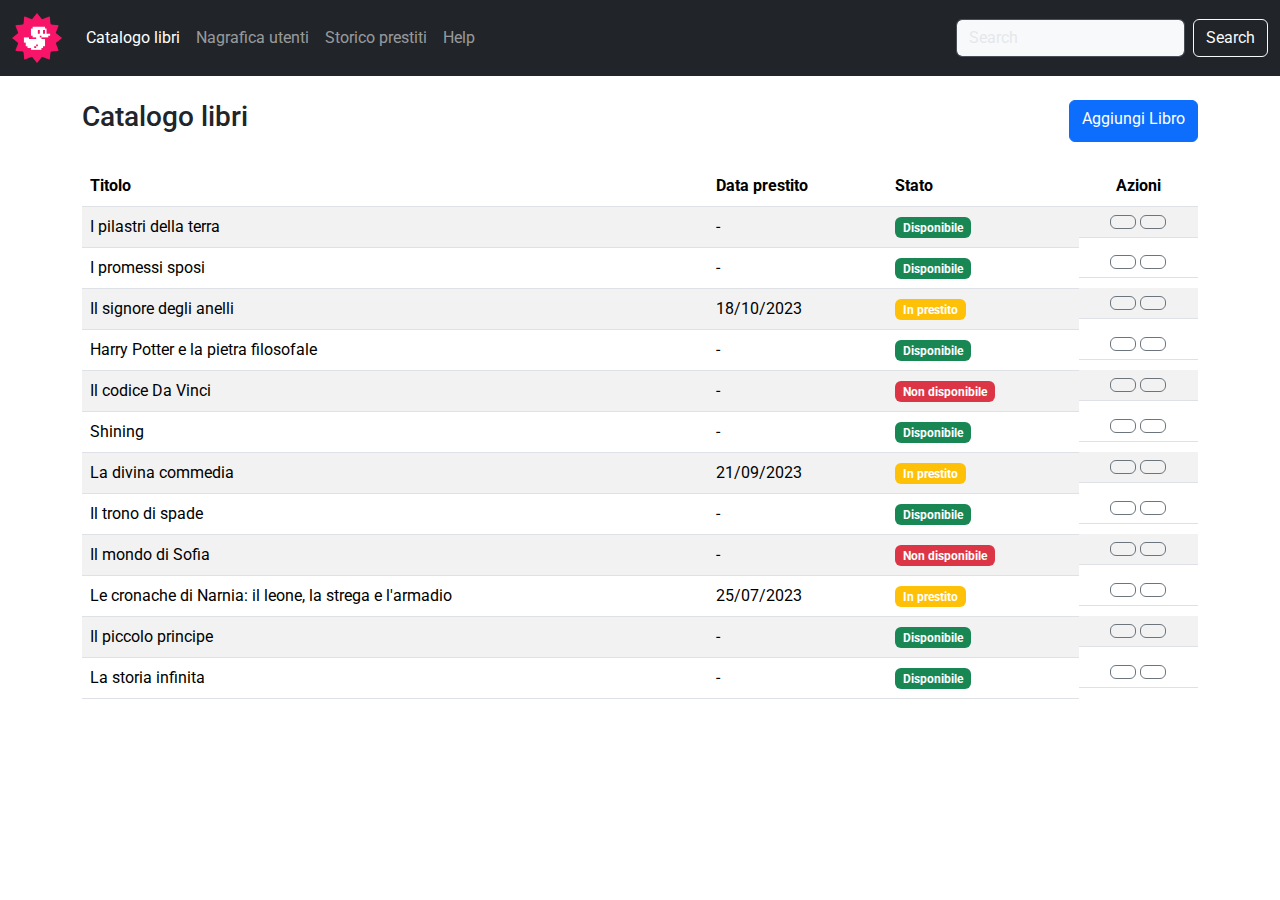
<file: index.html>
<!DOCTYPE html>
<html lang="en">
<head>
    <meta charset="UTF-8">
    <meta name="viewport" content="width=device-width, initial-scale=1.0">
    <!-- font -->
    <link rel="preconnect" href="https://fonts.googleapis.com">
    <link rel="preconnect" href="https://fonts.gstatic.com" crossorigin>
    <link href="https://fonts.googleapis.com/css2?family=Roboto:wght@400;700&display=swap" rel="stylesheet">
    <!-- font awesome -->
    <link rel="stylesheet" href="https://cdnjs.cloudflare.com/ajax/libs/font-awesome/6.6.0/css/all.min.css" integrity="sha512-Kc323vGBEqzTmouAECnVceyQqyqdsSiqLQISBL29aUW4U/M7pSPA/gEUZQqv1cwx4OnYxTxve5UMg5GT6L4JJg==" crossorigin="anonymous" referrerpolicy="no-referrer" />
    <!-- Bootstrap css -->
    <link rel="stylesheet" href="https://cdnjs.cloudflare.com/ajax/libs/bootstrap/5.3.3/css/bootstrap.min.css" integrity="sha512-jnSuA4Ss2PkkikSOLtYs8BlYIeeIK1h99ty4YfvRPAlzr377vr3CXDb7sb7eEEBYjDtcYj+AjBH3FLv5uSJuXg==" crossorigin="anonymous" referrerpolicy="no-referrer" />
    <!-- My css -->
    <link rel="stylesheet" href="./css/style.css">
    <title>Bootstrap Dashboard</title>
</head>
<body>
    <header>
        <nav class="navbar navbar-expand-lg bg-dark" data-bs-theme="dark">
            <div class="container-fluid">
                <a class="navbar-brand" href="#">
                    <img src="./img/duck.png" alt="">
                </a>
                <button class="navbar-toggler" type="button" data-bs-toggle="collapse"
                    data-bs-target="#navbarSupportedContent" aria-controls="navbarSupportedContent"
                    aria-expanded="false" aria-label="Toggle navigation">
                    <span class="navbar-toggler-icon"></span>
                </button>
                <div class="collapse navbar-collapse" id="navbarSupportedContent">
                    <ul class="navbar-nav me-auto mb-2 mb-lg-0">
                        <li class="nav-item">
                            <a class="nav-link active" aria-current="page" href="#">Catalogo libri</a>
                        </li>
                        <li class="nav-item">
                            <a class="nav-link" href="#">Nagrafica utenti</a>
                        </li>
                        <li class="nav-item">
                            <a class="nav-link" aria-current="page" href="#">Storico prestiti</a>
                        </li>
                        <li class="nav-item">
                            <a class="nav-link" href="#">Help</a>
                        </li>
                    </ul>
                    <form class="d-flex" role="search">
                        <input class="form-control text-bg-light  me-2" type="search" placeholder="Search" aria-label="Search">
                        <button class="btn btn-outline-light" type="submit">Search</button>
                    </form>
                </div>
            </div>
        </nav>
    </header>

    <main class="container-md">
        
            <div class="d-flex justify-content-between  py-4">
                <div><h3>Catalogo libri</h3></div>
                <a href="pages/form.html" class="btn btn-primary">Aggiungi Libro</a>
            </div>
            <table class="table table-striped table-hover">
                <thead>
                <tr>
                    <th class="w-60">Titolo</th>
                    <th class="w-20 d-none d-sm-table-cell">Data prestito</th>
                    <th class="w-15">Stato</th>
                    <th class="at-w10 text-center">Azioni</th>
                </tr>
                </thead>

                <tbody>
                <tr>
                    <td>I pilastri della terra</td>
                    <td class="d-none d-sm-table-cell">-</td>
                    <td>
                        <span class="badge bg-success">Disponibile</span>
                    </td>
                    <td class="d-flex justify-content-center gap-1">
                        <button type="button" class="btn btn-outline-secondary">
                            <i class="fa-solid fa-pen"></i>
                        </button>
                        <button type="button" class="btn btn-outline-secondary">
                            <i class="fa-solid fa-trash-can"></i>
                        </button>
                    </td>
                </tr>

                <tr>
                    <td>I promessi sposi</td>
                    <td class="d-none d-sm-table-cell">-</td>
                    <td>
                        <span class="badge bg-success">Disponibile</span>
                    </td>
                    <td class="d-flex justify-content-center gap-1">
                        <button type="button" class="btn btn-outline-secondary">
                            <i class="fa-solid fa-pen"></i>
                        </button>
                        <button type="button" class="btn btn-outline-secondary">
                            <i class="fa-solid fa-trash-can"></i>
                        </button>
                    </td>
                </tr>



                <tr>
                    <td>Il signore degli anelli</td>
                    <td class="d-none d-sm-table-cell">18/10/2023</td>
                    <td>
                        <span class="badge bg-warning">In prestito</span>
                    </td>
                    <td class="d-flex justify-content-center gap-1">
                        <button type="button" class="btn btn-outline-secondary">
                            <i class="fa-solid fa-pen"></i>
                        </button>
                        <button type="button" class="btn btn-outline-secondary">
                            <i class="fa-solid fa-trash-can"></i>
                        </button>
                    </td>
                </tr>



                <tr>
                    <td>Harry Potter e la pietra filosofale</td>
                    <td class="d-none d-sm-table-cell">-</td>
                    <td>
                        <span class="badge bg-success">Disponibile</span>
                    </td>
                    <td class="d-flex justify-content-center gap-1">
                        <button type="button" class="btn btn-outline-secondary">
                            <i class="fa-solid fa-pen"></i>
                        </button>
                        <button type="button" class="btn btn-outline-secondary">
                            <i class="fa-solid fa-trash-can"></i>
                        </button>
                    </td>
                </tr>

                <tr>
                    <td>Il codice Da Vinci</td>
                    <td class="d-none d-sm-table-cell">-</td>
                    <td>
                        <span class="badge bg-danger">Non disponibile</span>
                    </td>
                    <td class="d-flex justify-content-center gap-1">
                        <button type="button" class="btn btn-outline-secondary">
                            <i class="fa-solid fa-pen"></i>
                        </button>
                        <button type="button" class="btn btn-outline-secondary">
                            <i class="fa-solid fa-trash-can"></i>
                        </button>
                    </td>
                </tr>

                <tr>
                    <td>Shining</td>
                    <td class="d-none d-sm-table-cell">-</td>
                    <td>
                        <span class="badge bg-success">Disponibile</span>
                    </td>
                    <td class="d-flex justify-content-center gap-1">
                        <button type="button" class="btn btn-outline-secondary">
                            <i class="fa-solid fa-pen"></i>
                        </button>
                        <button type="button" class="btn btn-outline-secondary">
                            <i class="fa-solid fa-trash-can"></i>
                        </button>
                    </td>
                </tr>

                <tr>
                    <td>La divina commedia</td>
                    <td class="d-none d-sm-table-cell">21/09/2023</td>
                    <td>
                        <span class="badge bg-warning">In prestito</span>
                    </td>
                    <td class="d-flex justify-content-center gap-1">
                        <button type="button" class="btn btn-outline-secondary">
                            <i class="fa-solid fa-pen"></i>
                        </button>
                        <button type="button" class="btn btn-outline-secondary">
                            <i class="fa-solid fa-trash-can"></i>
                        </button>
                    </td>
                </tr>

                <tr>
                    <td>Il trono di spade</td>
                    <td class="d-none d-sm-table-cell">-</td>
                    <td>
                        <span class="badge bg-success">Disponibile</span>
                    </td>
                    <td class="d-flex justify-content-center gap-1">
                        <button type="button" class="btn btn-outline-secondary">
                            <i class="fa-solid fa-pen"></i>
                        </button>
                        <button type="button" class="btn btn-outline-secondary">
                            <i class="fa-solid fa-trash-can"></i>
                        </button>
                    </td>
                </tr>

                <tr>
                    <td>Il mondo di Sofia</td>
                    <td class="d-none d-sm-table-cell">-</td>
                    <td>
                        <span class="badge bg-danger">Non disponibile</span>
                    </td>
                    <td class="d-flex justify-content-center gap-1">
                        <button type="button" class="btn btn-outline-secondary">
                            <i class="fa-solid fa-pen"></i>
                        </button>
                        <button type="button" class="btn btn-outline-secondary">
                            <i class="fa-solid fa-trash-can"></i>
                        </button>
                    </td>
                </tr>

                <tr>
                    <td>Le cronache di Narnia: il leone, la strega e l'armadio</td>
                    <td class="d-none d-sm-table-cell">25/07/2023</td>
                    <td>
                        <span class="badge bg-warning">In prestito</span>
                    </td>
                    <td class="d-flex justify-content-center gap-1">
                        <button type="button" class="btn btn-outline-secondary">
                            <i class="fa-solid fa-pen"></i>
                        </button>
                        <button type="button" class="btn btn-outline-secondary">
                            <i class="fa-solid fa-trash-can"></i>
                        </button>
                    </td>
                </tr>

                <tr>
                    <td>Il piccolo principe</td>
                    <td class="d-none d-sm-table-cell">-</td>
                    <td>
                        <span class="badge bg-success">Disponibile</span>
                    </td>
                    <td class="d-flex justify-content-center gap-1">
                        <button type="button" class="btn btn-outline-secondary">
                            <i class="fa-solid fa-pen"></i>
                        </button>
                        <button type="button" class="btn btn-outline-secondary">
                            <i class="fa-solid fa-trash-can"></i>
                        </button>
                    </td>
                </tr>

                <tr>
                    <td>La storia infinita</td>
                    <td class="d-none d-sm-table-cell">-</td>
                    <td>
                        <span class="badge bg-success">Disponibile</span>
                    </td>
                    <td class="d-flex justify-content-center gap-1">
                        <button type="button" class="btn btn-outline-secondary">
                            <i class="fa-solid fa-pen"></i>
                        </button>
                        <button type="button" class="btn btn-outline-secondary">
                            <i class="fa-solid fa-trash-can"></i>
                        </button>
                    </td>
                </tr>
                </tbody>
            </table>

    </main>
    <script src="https://cdnjs.cloudflare.com/ajax/libs/bootstrap/5.3.3/js/bootstrap.min.js"
        integrity="sha512-ykZ1QQr0Jy/4ZkvKuqWn4iF3lqPZyij9iRv6sGqLRdTPkY69YX6+7wvVGmsdBbiIfN/8OdsI7HABjvEok6ZopQ=="
        crossorigin="anonymous" referrerpolicy="no-referrer"></script>
</body>
</html>
</file>
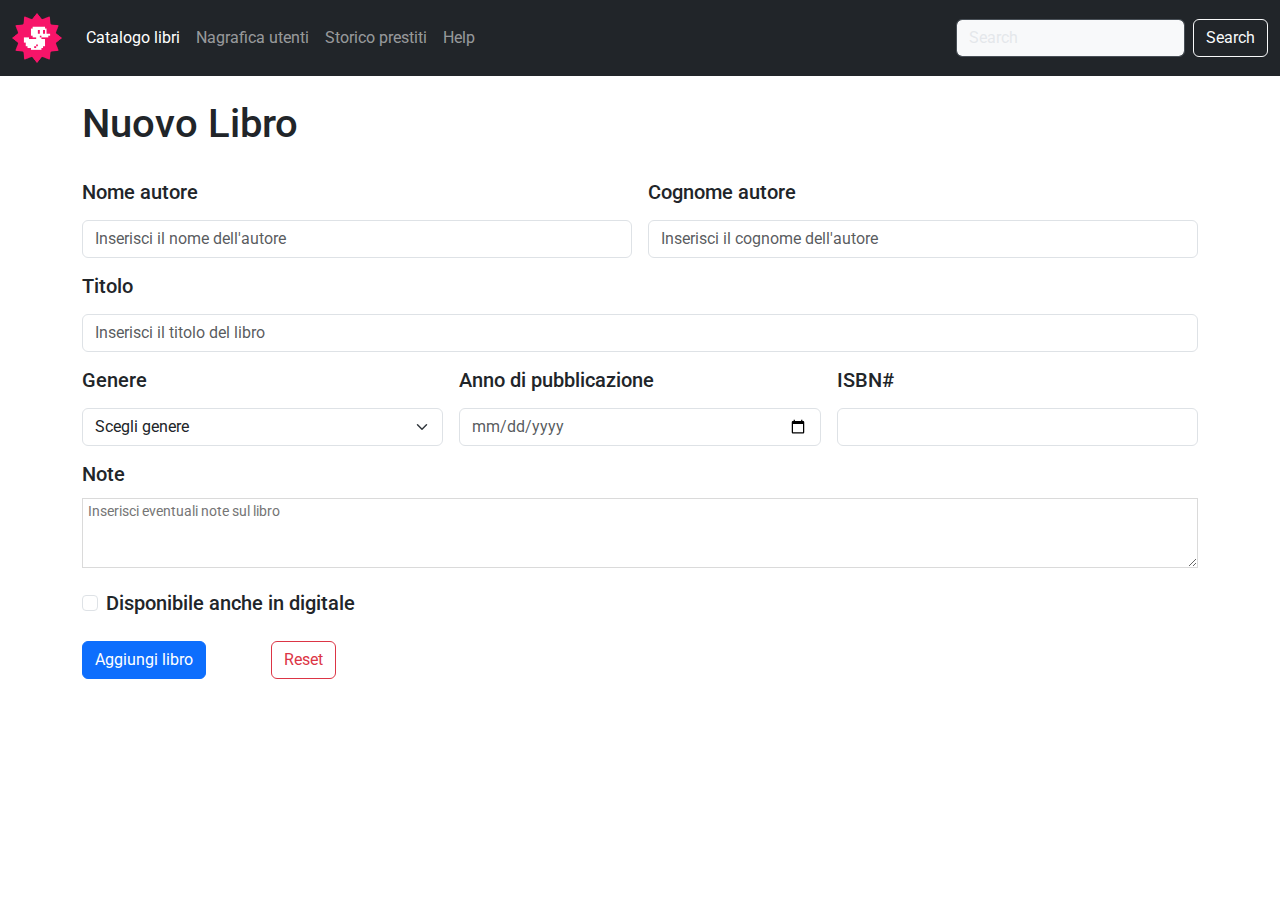
<file: pages/form.html>
<!DOCTYPE html>
<html lang="en">
<head>
    <meta charset="UTF-8">
    <meta name="viewport" content="width=device-width, initial-scale=1.0">
    <!-- font -->
    <link rel="preconnect" href="https://fonts.googleapis.com">
    <link rel="preconnect" href="https://fonts.gstatic.com" crossorigin>
    <link href="https://fonts.googleapis.com/css2?family=Roboto:wght@400;700&display=swap" rel="stylesheet">
    <!-- font awesome -->
    <link rel="stylesheet" href="https://cdnjs.cloudflare.com/ajax/libs/font-awesome/6.6.0/css/all.min.css" integrity="sha512-Kc323vGBEqzTmouAECnVceyQqyqdsSiqLQISBL29aUW4U/M7pSPA/gEUZQqv1cwx4OnYxTxve5UMg5GT6L4JJg==" crossorigin="anonymous" referrerpolicy="no-referrer" />
    <!-- Bootstrap css -->
    <link rel="stylesheet" href="https://cdnjs.cloudflare.com/ajax/libs/bootstrap/5.3.3/css/bootstrap.min.css" integrity="sha512-jnSuA4Ss2PkkikSOLtYs8BlYIeeIK1h99ty4YfvRPAlzr377vr3CXDb7sb7eEEBYjDtcYj+AjBH3FLv5uSJuXg==" crossorigin="anonymous" referrerpolicy="no-referrer" />
    <!-- My css -->
    <link rel="stylesheet" href="../css/style.css">
    <title>Bootstrap Dashboard</title>
</head>
<body>
    <header>
        <nav class="navbar navbar-expand-lg bg-dark" data-bs-theme="dark">
            <div class="container-fluid">
                <a class="navbar-brand" href="#">
                    <img src="../img/duck.png" alt="">
                </a>
                <button class="navbar-toggler" type="button" data-bs-toggle="collapse"
                    data-bs-target="#navbarSupportedContent" aria-controls="navbarSupportedContent"
                    aria-expanded="false" aria-label="Toggle navigation">
                    <span class="navbar-toggler-icon"></span>
                </button>
                <div class="collapse navbar-collapse" id="navbarSupportedContent">
                    <ul class="navbar-nav me-auto mb-2 mb-lg-0">
                        <li class="nav-item">
                            <a class="nav-link active" aria-current="page" href="#">Catalogo libri</a>
                        </li>
                        <li class="nav-item">
                            <a class="nav-link" href="#">Nagrafica utenti</a>
                        </li>
                        <li class="nav-item">
                            <a class="nav-link" aria-current="page" href="#">Storico prestiti</a>
                        </li>
                        <li class="nav-item">
                            <a class="nav-link" href="#">Help</a>
                        </li>
                    </ul>
                    <form class="d-flex" role="search">
                        <input class="form-control text-bg-light  me-2" type="search" placeholder="Search" aria-label="Search">
                        <button class="btn btn-outline-light" type="submit">Search</button>
                    </form>
                </div>
            </div>
        </nav>
    </header>

    <main class="container-md pb-5">
        <h1 class="py-4">Nuovo Libro</h1>
        <form class="row g-3">
            <div class="col-md-6">
                <label for="inputNautore" class="form-label"><h5>Nome autore</h5></label>
                <input type="text" class="form-control" id="inputNautore" name="inputNautore" placeholder="Inserisci il nome dell'autore" required>
            </div>

            <div class="col-md-6">
                <label for="inputCautore" class="form-label"><h5>Cognome autore</h5></label>
                <input type="text" class="form-control" id="inputCautore" name="inputCautore" placeholder="Inserisci il cognome dell'autore" required>
            </div>

            <div class="col-12">
                <label for="inputTitolo" class="form-label"><h5>Titolo</h5></label>
                <input type="text" class="form-control" id="inputTitolo" name="inputTitolo" placeholder="Inserisci il titolo del libro" required>
            </div>
            
            <div class="col-md-4">
                <label for="inputState" class="form-label"><h5>Genere</h5></label>
                <select id="inputState" name="inputState" class="form-select">
                  <option selected>Scegli genere</option>
                  <option>Narrativa</option>
                  <option>Fantasy</option>
                  <option>Letteratura</option>
                  <option>Horror</option>
                  <option>Romanzi</option>
                </select>
            </div>

            <div class="col-md-4">
                <label class="active" for="dateStandard"><h5>Anno di pubblicazione</h5></label>
                <input class="form-control text-muted mt-2" type="date" id="dateStandard" name="dateStandard" required>
            </div>

            <div class="col-md-4 form-outline">
                <label class="form-floating text-uppercase" for="input-isbn"><h5>ISBN#</h5></label>
                <input type="number" id="input-isbn" class="form-control mt-2" name="input-isbn" maxlength="16" required/>
            </div>

            <div class="col-12">
                <h5>Note</h5>
                <textarea class="form-text" id="message" name="message" style="border-color: rgb(218, 218, 218); width:100%; height:70px;" placeholder=" Inserisci eventuali note sul libro"></textarea>
            </div>

            <div class="col-12">
              <div class="form-check">
                <input class="form-check-input" type="checkbox" name="gridCheck" id="gridCheck">
                <label class="form-check-label" for="gridCheck">
                    <h5>Disponibile anche in digitale</h5>
                </label>
              </div>
            </div>

            <div class="col-4 col-lg-2">
              <button type="submit" class="btn btn-primary">Aggiungi libro</button>
            </div>
            <div class="col-4 col-lg-2">
                <button type="reset" class="btn btn-outline-danger">Reset</button>
            </div>

          </form>
            
    </main>
    <script src="https://cdnjs.cloudflare.com/ajax/libs/bootstrap/5.3.3/js/bootstrap.min.js"
        integrity="sha512-ykZ1QQr0Jy/4ZkvKuqWn4iF3lqPZyij9iRv6sGqLRdTPkY69YX6+7wvVGmsdBbiIfN/8OdsI7HABjvEok6ZopQ=="
        crossorigin="anonymous" referrerpolicy="no-referrer"></script>
</body>
</html>
</file>
<file: css/style.css>
/***** font ******/

.roboto-regular {
    font-family: "Roboto", sans-serif;
    font-weight: 400;
    font-style: normal;
  }
  
  .roboto-bold {
    font-family: "Roboto", sans-serif;
    font-weight: 700;
    font-style: normal;
  }
  
body {
    font-family: "Roboto", sans-serif;
}

.navbar-brand img {
    width: 50px;
    height: 50px;
}
</file>
